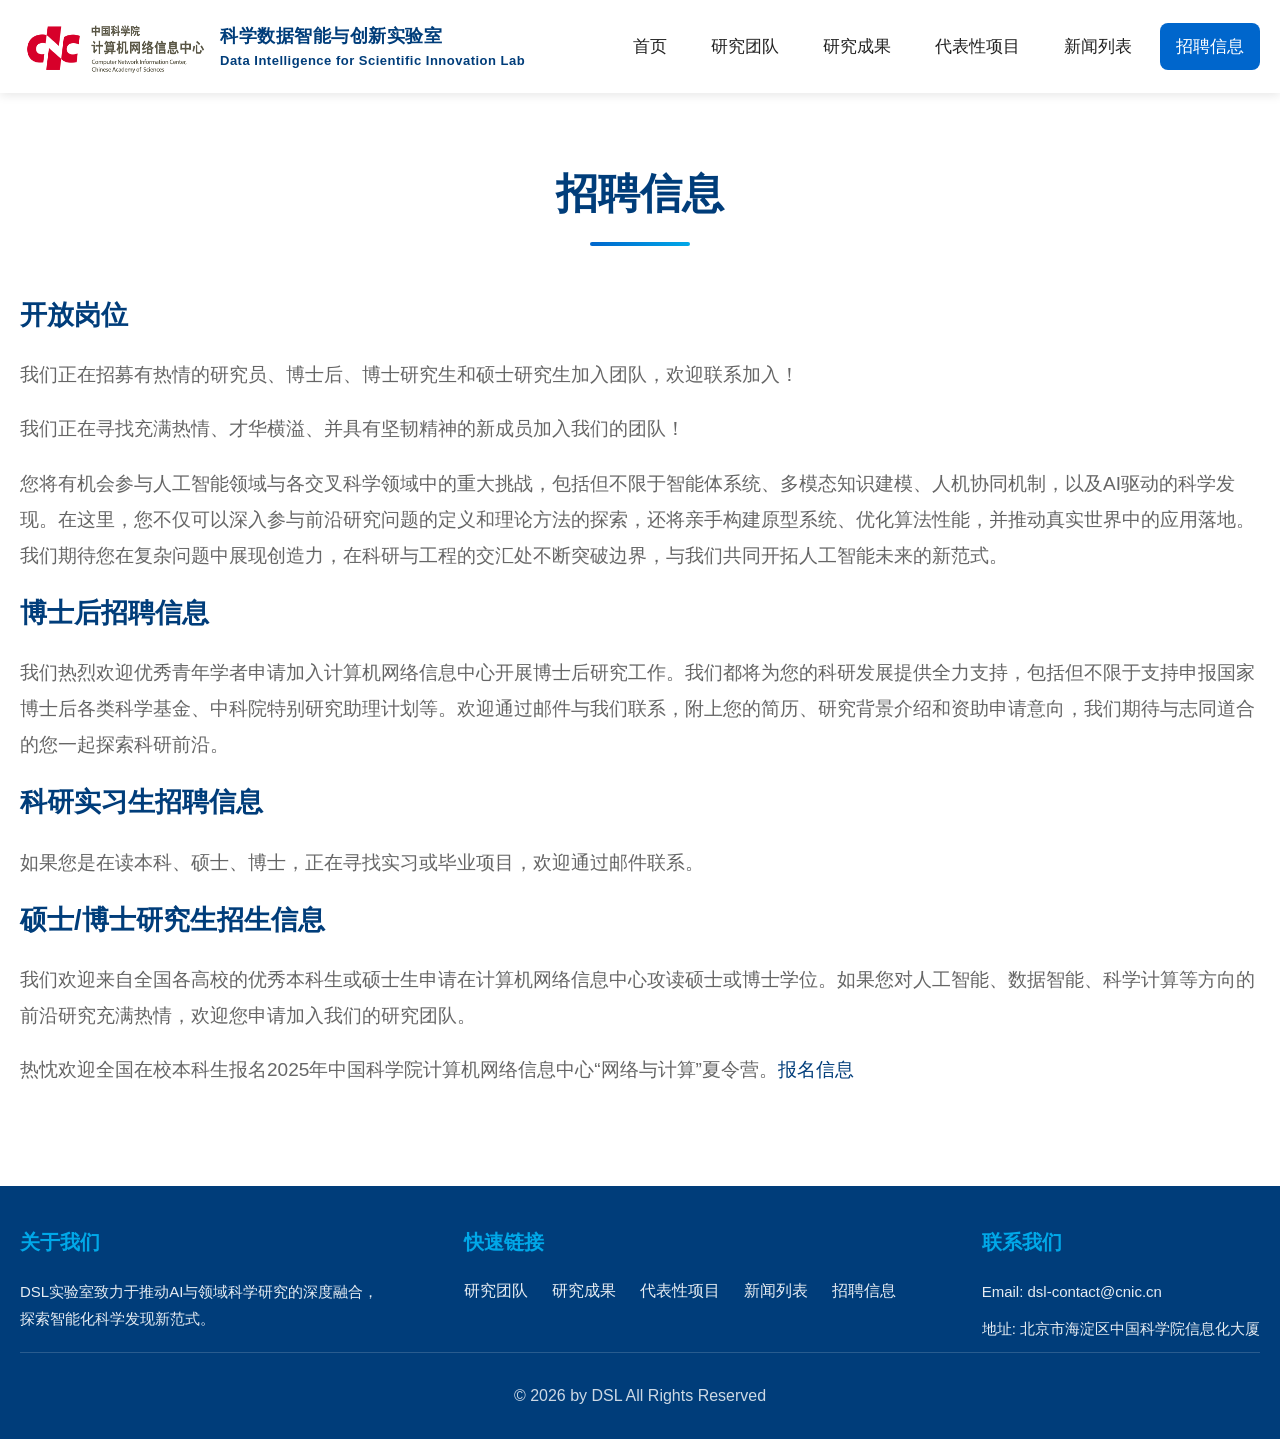
<file: jobs.html>
<!DOCTYPE html>
<html lang="zh-CN">
<head>
    <meta charset="UTF-8">
    <meta name="viewport" content="width=device-width, initial-scale=1.0">
    <title>科学数据智能与创新实验室 - 招聘信息</title>
    <link rel="stylesheet" href="main/styles.css?v=20260322">
</head>
<body>
    <nav class="navbar">
        <div class="container">
            <div class="nav-brand">
                <!-- <img src="main/CAS.jpg" alt="实验室Logo" class="logo1"> -->
                <img src="main/CNIC.png" alt="实验室Logo" class="logo">
                <div class="lab-text">
                    <span class="lab-name">科学数据智能与创新实验室</span>
                    <span class="lab-name-en"><strong>Data Intelligence for Scientific Innovation Lab</strong></span>
                </div>
            </div>
            <ul class="nav-menu">
                <li><a href="index.html">首页</a></li>
                <li><a href="team.html">研究团队</a></li>
                <li><a href="achievements.html">研究成果</a></li>
                <li><a href="projects.html">代表性项目</a></li>
                <li><a href="news.html">新闻列表</a></li>
                <li><a href="jobs.html" class="active">招聘信息</a></li>
            </ul>
            <div class="nav-toggle">
                <span></span>
                <span></span>
                <span></span>
            </div>
        </div>
    </nav>

    <section class="cooperation-section cooperation-page-section" id="jobs">
        <div class="container">
            <div class="section-header">
                <h2 class="section-title">招聘信息</h2>
                <div class="title-underline"></div>
            </div>
            <div class="cooperation-content">
                <div class="cooperation-text">
                    <h3>开放岗位</h3>
                    <p>
                        我们正在招募有热情的研究员、博士后、博士研究生和硕士研究生加入团队，欢迎联系加入！
                    </p>
                    <p>
                        我们正在寻找充满热情、才华横溢、并具有坚韧精神的新成员加入我们的团队！
                    </p>
                    <p>
                        您将有机会参与人工智能领域与各交叉科学领域中的重大挑战，包括但不限于智能体系统、多模态知识建模、人机协同机制，以及AI驱动的科学发现。在这里，您不仅可以深入参与前沿研究问题的定义和理论方法的探索，还将亲手构建原型系统、优化算法性能，并推动真实世界中的应用落地。我们期待您在复杂问题中展现创造力，在科研与工程的交汇处不断突破边界，与我们共同开拓人工智能未来的新范式。
                    </p>

                    <h3>博士后招聘信息</h3>
                    <p>我们热烈欢迎优秀青年学者申请加入计算机网络信息中心开展博士后研究工作。我们都将为您的科研发展提供全力支持，包括但不限于支持申报国家博士后各类科学基金、中科院特别研究助理计划等。欢迎通过邮件与我们联系，附上您的简历、研究背景介绍和资助申请意向，我们期待与志同道合的您一起探索科研前沿。</p>

                    <h3>科研实习生招聘信息</h3>
                    <p>如果您是在读本科、硕士、博士，正在寻找实习或毕业项目，欢迎通过邮件联系。</p>

                    <h3>硕士/博士研究生招生信息</h3>
                    <p>我们欢迎来自全国各高校的优秀本科生或硕士生申请在计算机网络信息中心攻读硕士或博士学位。如果您对人工智能、数据智能、科学计算等方向的前沿研究充满热情，欢迎您申请加入我们的研究团队。</p>
                    <p>热忱欢迎全国在校本科生报名2025年中国科学院计算机网络信息中心“网络与计算”夏令营。<a href="https://cnic.cas.cn/yjsjy/zsxx/tjms/202505/t20250530_7794688.html" target="_blank" rel="noopener noreferrer" style="text-decoration: none; color: var(--secondary-color);">报名信息</a></p>
                </div>
            </div>
        </div>
    </section>

    <footer class="footer">
        <div class="container">
            <div class="footer-content">
                <div class="footer-section">
                    <h4>关于我们</h4>
                    <p>DSL实验室致力于推动AI与领域科学研究的深度融合，<br>探索智能化科学发现新范式。</p>
                </div>
                <div class="footer-section">
                    <h4>快速链接</h4>
                    <ul>
                        <li><a href="team.html">研究团队</a></li>
                        <li><a href="achievements.html">研究成果</a></li>
                        <li><a href="projects.html">代表性项目</a></li>
                        <li><a href="news.html">新闻列表</a></li>
                        <li><a href="jobs.html">招聘信息</a></li>
                    </ul>
                </div>
                <div class="footer-section">
                    <h4>联系我们</h4>
                    <p>Email: dsl-contact@cnic.cn</p>
                    <p>地址: 北京市海淀区中国科学院信息化大厦</p>
                </div>
            </div>
            <div class="footer-bottom">
                <p>&copy; 2026 by DSL All Rights Reserved</p>
            </div>
        </div>
    </footer>

    <button class="back-to-top" id="backToTop" aria-label="回到顶部" title="回到顶部">↑</button>

    <script src="main/script.js"></script>
</body>
</html>
</file>
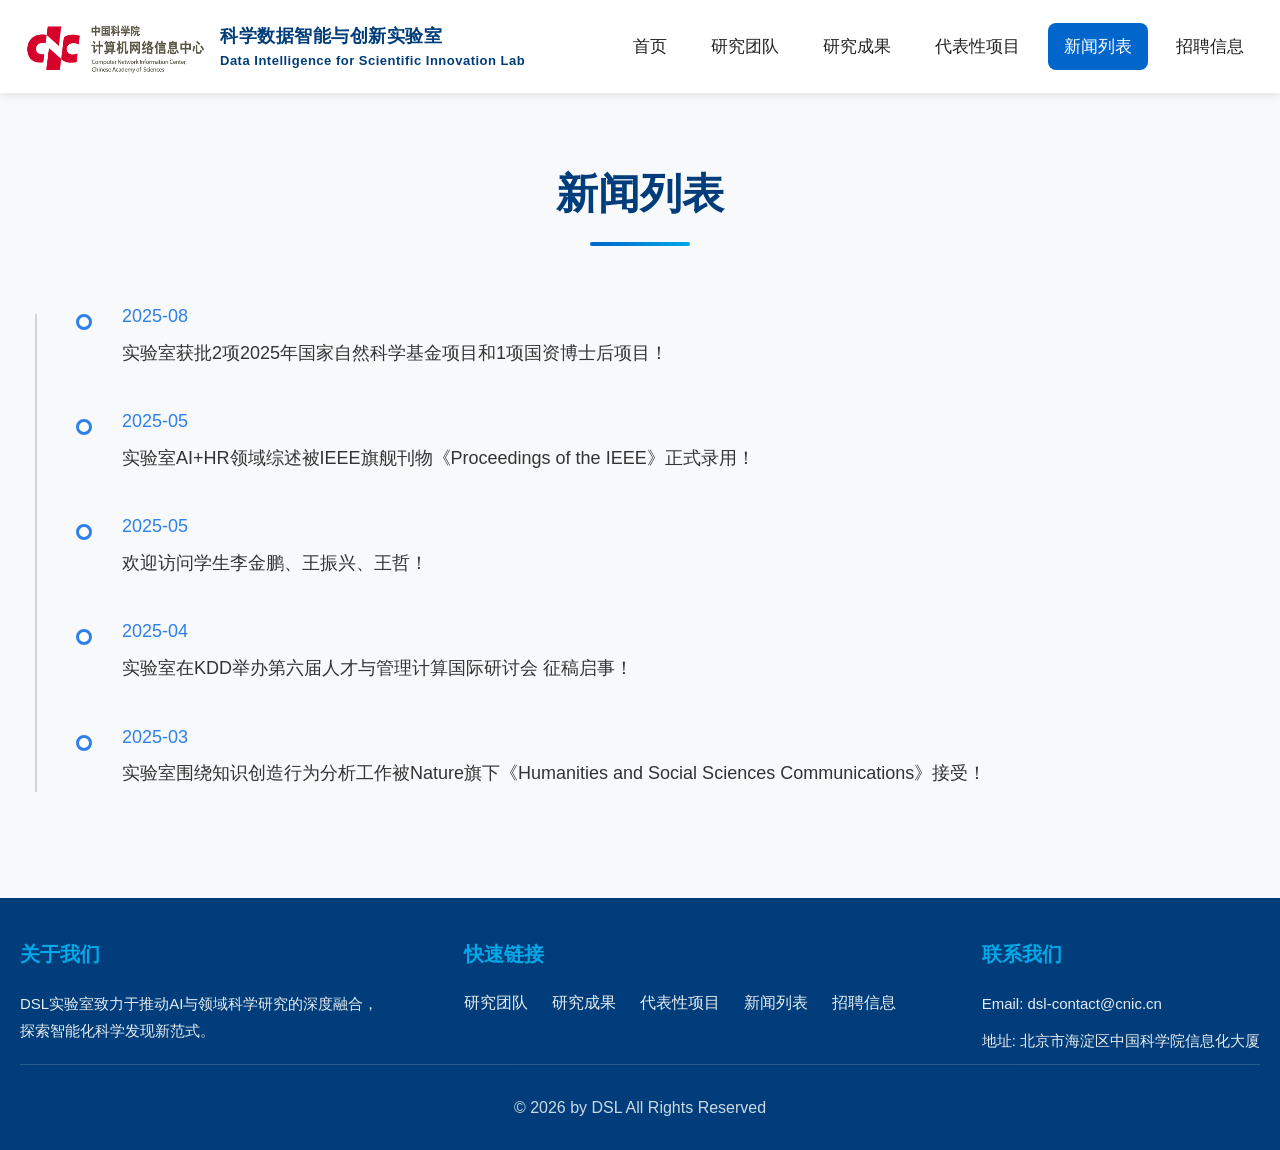
<file: news.html>
<!DOCTYPE html>
<html lang="zh-CN">
<head>
    <meta charset="UTF-8">
    <meta name="viewport" content="width=device-width, initial-scale=1.0">
    <title>科学数据智能与创新实验室 - 新闻列表</title>
    <link rel="stylesheet" href="main/styles.css?v=20260322">
</head>
<body>
    <nav class="navbar">
        <div class="container">
            <div class="nav-brand">
                <!-- <img src="main/CAS.jpg" alt="实验室Logo" class="logo1"> -->
                <img src="main/CNIC.png" alt="实验室Logo" class="logo">
                <div class="lab-text">
                    <span class="lab-name">科学数据智能与创新实验室</span>
                    <span class="lab-name-en"><strong>Data Intelligence for Scientific Innovation Lab</strong></span>
                </div>
            </div>
            <ul class="nav-menu">
                <li><a href="index.html">首页</a></li>
                <li><a href="team.html">研究团队</a></li>
                <li><a href="achievements.html">研究成果</a></li>
                <li><a href="projects.html">代表性项目</a></li>
                <li><a href="news.html" class="active">新闻列表</a></li>
                <li><a href="jobs.html">招聘信息</a></li>
            </ul>
            <div class="nav-toggle">
                <span></span>
                <span></span>
                <span></span>
            </div>
        </div>
    </nav>

    <section class="news-section news-page-section" id="news">
        <div class="container">
            <div class="section-header">
                <h2 class="section-title">新闻列表</h2>
                <div class="title-underline"></div>
            </div>
            <div class="news-page-list">
                <article class="news-page-item">
                    <div class="news-page-marker" aria-hidden="true">
                        <span class="news-page-dot"></span>
                    </div>
                    <div class="news-page-body">
                        <p class="news-page-date-text">2025-08</p>
                        <h3 class="news-page-title">
                            <!-- <a href="https://www.scihorizon.cn" target="_blank" rel="noopener noreferrer">科学地平线（SciHorizon）正式上线</a> -->
                        </h3>
                        <p class="news-page-excerpt">实验室获批2项2025年国家自然科学基金项目和1项国资博士后项目！</p>
                        <!-- <a class="news-page-link" href="https://www.scihorizon.cn" target="_blank" rel="noopener noreferrer">详情</a> -->
                    </div>
                </article>
                <article class="news-page-item">
                    <div class="news-page-marker" aria-hidden="true">
                        <span class="news-page-dot"></span>
                    </div>
                    <div class="news-page-body">
                        <p class="news-page-date-text">2025-05</p>
                        <h3 class="news-page-title">
                            <!-- <a href="https://www.scidb.cn" target="_blank" rel="noopener noreferrer">科学数据银行 AI（ScienceDB.AI）正式上线</a> -->
                        </h3>
                        <p class="news-page-excerpt">实验室AI+HR领域综述被IEEE旗舰刊物《Proceedings of the IEEE》正式录用！</p>
                        <!-- <a class="news-page-link" href="https://www.scidb.cn" target="_blank" rel="noopener noreferrer">详情</a> -->
                    </div>
                </article>
                <article class="news-page-item">
                    <div class="news-page-marker" aria-hidden="true">
                        <span class="news-page-dot"></span>
                    </div>
                    <div class="news-page-body">
                        <p class="news-page-date-text">2025-05</p>
                        <h3 class="news-page-title">
                            <!-- <a href="https://www.scimatrix.cn" target="_blank" rel="noopener noreferrer">科学幻方（SciMatrix）持续建设推进</a> -->
                        </h3>
                        <p class="news-page-excerpt">欢迎访问学生李金鹏、王振兴、王哲！</p>
                        <!-- <a class="news-page-link" href="https://www.scimatrix.cn" target="_blank" rel="noopener noreferrer">详情</a> -->
                    </div>
                </article>
                <article class="news-page-item">
                    <div class="news-page-marker" aria-hidden="true">
                        <span class="news-page-dot"></span>
                    </div>
                    <div class="news-page-body">
                        <p class="news-page-date-text">2025-04</p>
                        <h3 class="news-page-title">
                            <!-- <a href="https://xcompass.findata.cn" target="_blank" rel="noopener noreferrer">XCOMPASS 面向生命科学智能检索与知识发现</a> -->
                        </h3>
                        <p class="news-page-excerpt">实验室在KDD举办第六届人才与管理计算国际研讨会 征稿启事！</p>
                        <!-- <a class="news-page-link" href="https://xcompass.findata.cn" target="_blank" rel="noopener noreferrer">详情</a> -->
                    </div>
                </article>
                <article class="news-page-item">
                    <div class="news-page-marker" aria-hidden="true">
                        <span class="news-page-dot"></span>
                    </div>
                    <div class="news-page-body">
                        <p class="news-page-date-text">2025-03</p>
                        <h3 class="news-page-title">
                            <!-- <a href="https://xcompass.findata.cn" target="_blank" rel="noopener noreferrer">XCOMPASS 面向生命科学智能检索与知识发现</a> -->
                        </h3>
                        <p class="news-page-excerpt">实验室围绕知识创造行为分析工作被Nature旗下《Humanities and Social Sciences Communications》接受！</p>
                        <!-- <a class="news-page-link" href="https://xcompass.findata.cn" target="_blank" rel="noopener noreferrer">详情</a> -->
                    </div>
                </article>
            </div>
        </div>
    </section>

    <footer class="footer">
        <div class="container">
            <div class="footer-content">
                <div class="footer-section">
                    <h4>关于我们</h4>
                    <p>DSL实验室致力于推动AI与领域科学研究的深度融合，<br>探索智能化科学发现新范式。</p>
                </div>
                <div class="footer-section">
                    <h4>快速链接</h4>
                    <ul>
                        <li><a href="team.html">研究团队</a></li>
                        <li><a href="achievements.html">研究成果</a></li>
                        <li><a href="projects.html">代表性项目</a></li>
                        <li><a href="news.html">新闻列表</a></li>
                        <li><a href="jobs.html">招聘信息</a></li>
                    </ul>
                </div>
                <div class="footer-section">
                    <h4>联系我们</h4>
                    <p>Email: dsl-contact@cnic.cn</p>
                    <p>地址: 北京市海淀区中国科学院信息化大厦</p>
                </div>
            </div>
            <div class="footer-bottom">
                <p>&copy; 2026 by DSL All Rights Reserved</p>
            </div>
        </div>
    </footer>

    <button class="back-to-top" id="backToTop" aria-label="回到顶部" title="回到顶部">↑</button>

    <script src="main/script.js"></script>
</body>
</html>
</file>
<file: main/styles.css>
/* 全局样式 */
* {
    margin: 0;
    padding: 0;
    box-sizing: border-box;
}

:root {
    --primary-color: #0066cc;
    --secondary-color: #003d7a;
    --accent-color: #00a8e8;
    --text-dark: #222;
    --text-light: #666;
    --bg-light: #f8f9fa;
    --bg-white: #ffffff;
    --border-color: #e0e0e0;
    --shadow: 0 2px 10px rgba(0, 0, 0, 0.1);
    --shadow-hover: 0 4px 20px rgba(0, 0, 0, 0.15);
}

html {
    scroll-behavior: smooth;
}

body {
    font-family: -apple-system, BlinkMacSystemFont, "Segoe UI", "Roboto", "Helvetica Neue", Arial, "Noto Sans", sans-serif, "Apple Color Emoji", "Segoe UI Emoji", "Segoe UI Symbol", "Noto Color Emoji";
    line-height: 1.6;
    color: var(--text-dark);
    background-color: var(--bg-white);
}

.container {
    max-width: 1400px;
    margin: 0 auto;
    padding: 0 20px;
}

/* 导航栏 */
.navbar {
    position: fixed;
    top: 0;
    left: 0;
    right: 0;
    background: rgba(255, 255, 255, 0.98);
    backdrop-filter: blur(10px);
    box-shadow: var(--shadow);
    z-index: 1000;
    transition: all 0.3s ease;
}

.navbar .container {
    display: flex;
    justify-content: space-between;
    align-items: center;
    gap: 18px;
    padding: 15px 20px;
}

.nav-brand {
    display: flex;
    align-items: center;
    gap: 12px;
}

.lab-text {
    display: flex;
    flex-direction: column;
}

.lab-name-en {
    font-size: 14px;
    color: #003d7a;
    letter-spacing: 0.5px;
}

.logo1 {
    width: 65px;
    height: 65px;
    /* background: linear-gradient(135deg, var(--primary-color), var(--accent-color)); */
    border-radius: 12px;
}

.logo {
    width: 230px;
    height: 76px;
    /* background: linear-gradient(135deg, var(--primary-color), var(--accent-color)); */
    border-radius: 12px;
}

.lab-name {
    font-size: 20px;
    font-weight: 700;
    color: var(--secondary-color);
    letter-spacing: 0.5px;
}

.nav-menu {
    display: flex;
    list-style: none;
    flex: 1 1 auto;
    justify-content: flex-end;
    flex-wrap: wrap;
    column-gap: 12px;
    row-gap: 10px;
}

.nav-menu li a {
    display: block;
    padding: 11px 19px;
    color: var(--text-dark);
    text-decoration: none;
    font-weight: 500;
    font-size: 19px;
    border-radius: 8px;
    transition: all 0.3s ease;
}

.nav-menu li a:hover,
.nav-menu li a.active {
    background: var(--primary-color);
    color: white;
}

.nav-toggle {
    display: none;
    flex-direction: column;
    gap: 5px;
    cursor: pointer;
}

.nav-toggle span {
    width: 25px;
    height: 3px;
    background: var(--primary-color);
    border-radius: 3px;
    transition: all 0.3s ease;
}

@media (max-width: 1280px) {
    .navbar .container {
        gap: 14px;
    }

    .logo1 {
        width: 56px;
        height: 56px;
    }

    .logo {
        width: 188px;
        height: 63px;
    }

    .lab-name {
        font-size: 18px;
    }

    .lab-name-en {
        font-size: 13px;
    }

    .nav-menu li a {
        padding: 10px 16px;
        font-size: 17px;
    }
}

/* 响应式导航 */
@media (max-width: 768px) {
    .nav-menu {
        position: absolute;
        top: 80px;
        left: 0;
        right: 0;
        flex-direction: column;
        justify-content: flex-start;
        background: white;
        box-shadow: var(--shadow);
        padding: 20px;
        display: none;
    }

    .nav-menu.active {
        display: flex;
    }

    .nav-toggle {
        display: flex;
    }

    .news-page-section .news-page-item {
        grid-template-columns: 22px 1fr;
        gap: 14px;
    }

    .news-page-section .news-page-list {
        padding-left: 22px;
    }

    .news-page-section .news-page-list::before {
        left: 8px;
    }

    .news-page-section .news-page-dot {
        width: 16px;
        height: 16px;
        border-width: 3px;
    }

    .news-page-section .news-page-date-text {
        font-size: 18px;
    }

    .news-page-section .news-page-title {
        font-size: 22px;
    }

    .news-page-section .news-page-excerpt {
        font-size: 16px;
    }

    .projects-page-section .projects-list-grid .project-image-pair {
        grid-template-columns: 1fr;
        gap: 14px;
    }
}

/* 横幅轮播 */
.hero-section {
    position: relative;
    height: 600px;
    margin-top: 80px;
    overflow: hidden;
}

.hero-slider {
    position: relative;
    height: 100%;
}

.hero-slide {
    position: absolute;
    top: 0;
    left: 0;
    width: 100%;
    height: 100%;
    opacity: 0;
    transition: opacity 1s ease-in-out;
    /* background-image: url("building.png"); */
    background: linear-gradient(135deg, #667eea 0%, #764ba2 100%);
}

.hero-slide:nth-child(1) {
    background: linear-gradient(135deg, #0066cc 0%, #003d7a 100%);
}

.hero-slide:nth-child(2) {
    background: linear-gradient(135deg, #00a8e8 0%, #0066cc 100%);
}

.hero-slide:nth-child(3) {
    background: linear-gradient(135deg, #667eea 0%, #764ba2 100%);
}

.hero-slide.active {
    opacity: 1;
    z-index: 1;
    /* background-image: url("building.png");
    background-size: cover;
    background-position: center;
    background-repeat: no-repeat; */
}

.hero-overlay {
    position: absolute;
    top: 0;
    left: 0;
    width: 100%;
    height: 100%;
    background: rgba(0, 0, 0, 0.3);
}

.hero-content {
    position: relative;
    z-index: 2;
    height: 100%;
    display: flex;
    flex-direction: column;
    justify-content: center;
    align-items: center;
    text-align: center;
    color: white;
    padding: 0 20px;
}

.hero-title {
    font-size: 56px;
    font-weight: 700;
    margin-bottom: 20px;
    text-shadow: 2px 2px 10px rgba(0, 0, 0, 0.3);
}

.hero-subtitle {
    font-size: 22px;
    margin-bottom: 40px;
    opacity: 0.95;
    /* color: #ffffff;
    text-shadow:
        0 0 6px rgba(255,255,255,0.4),
        0 4px 12px rgba(0,0,0,0.6); */
}

.hero-btn {
    display: inline-block;
    padding: 15px 40px;
    background: white;
    color: var(--primary-color);
    text-decoration: none;
    border-radius: 50px;
    font-weight: 600;
    font-size: 18px;
    transition: all 0.3s ease;
    box-shadow: 0 4px 15px rgba(0, 0, 0, 0.2);
}

.hero-btn:hover {
    transform: translateY(-3px);
    box-shadow: 0 6px 25px rgba(0, 0, 0, 0.3);
}

.achievements-more {
    text-align: center;
}

.container_more {
    text-align: center;
}

.hero-btn1 {
    display: inline-block;
    padding: 15px 40px;
    background: white;
    color: var(--primary-color);
    text-decoration: none;
    border-radius: 50px;
    font-weight: 600;
    font-size: 18px;
    transition: all 0.3s ease;
    box-shadow: 0 4px 15px rgba(0, 0, 0, 0.2);
}

/* 动画效果 */
.animate-fade-in {
    animation: fadeIn 1s ease-out;
}

.animate-fade-in-delay {
    animation: fadeIn 1s ease-out 0.3s both;
}

.animate-fade-in-delay-2 {
    animation: fadeIn 1s ease-out 0.6s both;
}

@keyframes fadeIn {
    from {
        opacity: 0;
        transform: translateY(30px);
    }
    to {
        opacity: 1;
        transform: translateY(0);
    }
}

/* 轮播控制按钮 */
.slider-controls {
    position: absolute;
    top: 50%;
    left: 0;
    right: 0;
    transform: translateY(-50%);
    display: flex;
    justify-content: space-between;
    padding: 0 30px;
    z-index: 3;
}

.slider-prev,
.slider-next {
    background: rgba(255, 255, 255, 0.3);
    border: none;
    color: white;
    font-size: 40px;
    width: 50px;
    height: 50px;
    border-radius: 50%;
    cursor: pointer;
    transition: all 0.3s ease;
}

.slider-prev:hover,
.slider-next:hover {
    background: rgba(255, 255, 255, 0.5);
}

.slider-indicators {
    position: absolute;
    bottom: 30px;
    left: 50%;
    transform: translateX(-50%);
    display: flex;
    gap: 12px;
    z-index: 3;
}

.indicator {
    width: 12px;
    height: 12px;
    background: rgba(255, 255, 255, 0.5);
    border-radius: 50%;
    cursor: pointer;
    transition: all 0.3s ease;
}

.indicator.active {
    background: white;
    width: 30px;
    border-radius: 6px;
}

/* 通用section样式 */
section {
    padding: 80px 0;
}

.section-header {
    text-align: center;
    margin-bottom: 60px;
}

.section-title {
    font-size: 42px;
    font-weight: 700;
    color: var(--secondary-color);
    margin-bottom: 15px;
}

.title-underline {
    width: 100px;
    height: 4px;
    background: linear-gradient(90deg, var(--primary-color), var(--accent-color));
    margin: 0 auto 20px;
    border-radius: 2px;
}

.section-subtitle {
    font-size: 18px;
    color: var(--text-light);
}

/* 实验室简介上方图片滑动区 */
.intro-slider-section {
    padding: 18px 0 18px;
    background: #f7f9fc;
}

.intro-slider {
    overflow: hidden;
    width: 99%;
    margin: 0 auto;
    border-radius: 16px;
    box-shadow: 0 10px 26px rgba(17, 42, 76, 0.1);
}

.intro-slider-track {
    display: flex;
    gap: 14px;
    align-items: stretch;
    width: max-content;
    animation: intro-slider-scroll 30s linear infinite;
}

.intro-slider:hover .intro-slider-track {
    animation-play-state: paused;
}

.intro-slide-image {
    flex: 0 0 clamp(340px, 44vw, 560px);
    width: clamp(340px, 44vw, 560px);
    height: clamp(250px, 31vw, 400px);
    object-fit: cover;
    object-position: center;
    display: block;
}

.intro-slide-image--pic2 {
    object-position: 36% 20%;
}

@keyframes intro-slider-scroll {
    0% {
        transform: translateX(0);
    }
    100% {
        transform: translateX(-50%);
    }
}

/* 实验室简介 */
.intro-section {
    background: var(--bg-light);
}

.intro-text {
    max-width: 900px;
    margin: 0 auto;
}

.intro-text p.intro-lead {
    font-size: 18px;
    line-height: 1.8;
    color: var(--text-dark);
    margin-bottom: 25px;
    font-weight: 500;
}

/* 后续添加 */
.intro-text p.intro-justify {
    font-size: 18px;
    line-height: 1.9;
    text-align: justify;
    text-justify: inter-ideograph;
}

.intro-text p.intro-justify {
    font-size: 18px;
    line-height: 1.9;
    text-align: justify;
    text-justify: inter-ideograph;
}

.dot {
    display: inline-block;
    width: 8px;           /* 圆点直径 */
    height: 8px;
    background-color: #333;
    border-radius: 50%;
    margin-right: 9px;
    vertical-align: middle;
}

.hang-item {
    display: inline-block;
    padding-left: 20px;     /* 悬挂宽度 */
    text-indent: -20px;    /* 悬挂缩进关键 */
    line-height: 1.8;
}

/* 结束 */

.intro-text p {
    font-size: 18px;
    color: var(--text-light);
    margin-bottom: 40px;
    line-height: 1.8;
}

.intro-stats {
    display: grid;
    grid-template-columns: repeat(auto-fit, minmax(200px, 1fr));
    gap: 30px;
    margin-top: 50px;
}

.stat-item {
    text-align: center;
    padding: 30px;
    background: white;
    border-radius: 15px;
    box-shadow: var(--shadow);
    transition: all 0.3s ease;
}

.stat-item:hover {
    transform: translateY(-5px);
    box-shadow: var(--shadow-hover);
}

.stat-number {
    font-size: 48px;
    font-weight: 700;
    color: var(--primary-color);
    margin-bottom: 10px;
}

.stat-label {
    font-size: 16px;
    color: var(--text-light);
}

/* 研究方向 */
.research-grid {
    display: grid;
    grid-template-columns: repeat(auto-fit, minmax(350px, 1fr));
    gap: 30px;
}

.research-card {
    background: white;
    border-radius: 20px;
    padding: 40px;
    box-shadow: var(--shadow);
    transition: all 0.3s ease;
    border: 2px solid transparent;
}

.research-card:hover {
    transform: translateY(-10px);
    box-shadow: var(--shadow-hover);
    border-color: var(--accent-color);
}

.card-icon {
    font-size: 60px;
    margin-bottom: 20px;
}

.card-title {
    font-size: 24px;
    font-weight: 700;
    color: var(--secondary-color);
    margin-bottom: 15px;
}

.card-description {
    font-size: 16px;
    color: var(--text-light);
    line-height: 1.8;
    margin-bottom: 20px;
}

.card-points {
    list-style: none;
}

.card-points li {
    padding: 8px 0;
    padding-left: 25px;
    position: relative;
    color: var(--text-light);
    font-size: 15px;
}

.card-points li::before {
    content: "▸";
    position: absolute;
    left: 0;
    color: var(--primary-color);
    font-weight: bold;
}

/* 团队介绍 */
.team-section {
    background: var(--bg-light);
}

.team-page-section {
    margin-top: 80px;
    padding-top: 80px;
}

.cooperation-page-section {
    margin-top: 80px;
    padding-top: 80px;
}

.cooperation-page-section .cooperation-text h3 {
    font-size: 27px;
}

.cooperation-page-section .cooperation-text > p {
    font-size: 19px;
    line-height: 1.9;
}

.cooperation-page-section .section-header {
    margin-bottom: 48px;
}

.news-page-section {
    margin-top: 80px;
    padding-top: 80px;
}

.team-subsection-header {
    margin-top: 80px;
}

.team-grid {
    display: grid;
    grid-template-columns: repeat(auto-fit, minmax(250px, 1fr));
    gap: 40px;
}

.team-member {
    background: white;
    border-radius: 20px;
    padding: 30px;
    text-align: center;
    box-shadow: var(--shadow);
    transition: all 0.3s ease;
}

.team-member:hover {
    transform: translateY(-10px);
    box-shadow: var(--shadow-hover);
}

.member-photo {
    width: 150px;
    height: 150px;
    margin: 0 auto 20px;
    border-radius: 80%;
    overflow: hidden;
    background: linear-gradient(135deg, var(--primary-color), var(--accent-color));
    display: flex;
    align-items: center;
    justify-content: center;
    font-size: 60px;
    color: white;
}

.member-photo img {
    width: 100%;
    height: 100%;
    object-fit: cover;
    object-position: center 30%;
}

.member-name {
    font-size: 22px;
    font-weight: 700;
    color: var(--secondary-color);
    margin-bottom: 11px;
    white-space: nowrap;
}

.member-one {
    font-size: 22px;
    font-weight: 700;
    color: var(--secondary-color);
    margin-bottom: 18px;
}

.member-title {
    font-size: 16px;
    color: var(--primary-color);
    margin-bottom: 12px;
}

.member-bio {
    font-size: 14px;
    text-align: center;
    color: var(--text-light);
    line-height: 1.6;
}

/* 研究成果 */
.achievements-tabs {
    display: flex;
    justify-content: center;
    gap: 15px;
    margin-bottom: 40px;
    flex-wrap: wrap;
}

.tab-btn {
    padding: 12px 30px;
    background: white;
    border: 2px solid var(--border-color);
    border-radius: 50px;
    font-size: 16px;
    font-weight: 600;
    cursor: pointer;
    transition: all 0.3s ease;
    color: var(--text-dark);
}

.tab-btn:hover {
    border-color: var(--primary-color);
    color: var(--primary-color);
}

.tab-btn.active {
    background: var(--primary-color);
    border-color: var(--primary-color);
    color: white;
}

.tab-content {
    display: none;
}

.tab-content.active {
    display: block;
}

.achievement-list {
    max-width: 900px;
    margin: 0 auto;
}

.achievement-item {
    display: flex;
    gap: 30px;
    padding: 30px;
    background: white;
    border-radius: 15px;
    margin-bottom: 20px;
    box-shadow: var(--shadow);
    transition: all 0.3s ease;
    border-left: 4px solid var(--primary-color);
}

.achievement-item:hover {
    transform: translateX(10px);
    box-shadow: var(--shadow-hover);
}

.achievement-year {
    font-size: 20px;
    font-weight: 700;
    color: var(--primary-color);
    min-width: 80px;
}

.achievement-details h4 {
    font-size: 20px;
    color: var(--secondary-color);
    margin-bottom: 10px;
}

.achievement-authors {
    font-size: 15px;
    color: var(--text-light);
    margin-bottom: 5px;
}

.achievement-venue {
    font-size: 15px;
    color: var(--text-light);
    margin-bottom: 10px;
}

.achievement-tag {
    display: inline-block;
    padding: 5px 15px;
    background: var(--bg-light);
    color: var(--primary-color);
    border-radius: 20px;
    font-size: 13px;
    font-weight: 600;
}

/* 代表性项目 */
.news-section {
    background: var(--bg-light);
}

.projects-page-section {
    margin-top: 80px;
    padding-top: 80px;
}

.news-page-section .news-page-list {
    display: flex;
    flex-direction: column;
    gap: 14px;
    max-width: 1280px;
    margin: 0 auto;
    position: relative;
    padding-left: 56px;
}

.news-page-section .news-page-list::before {
    content: "";
    position: absolute;
    top: 8px;
    bottom: 26px;
    left: 15px;
    width: 2px;
    background: #cfd6df;
}

.news-page-section .news-page-item {
    display: grid;
    grid-template-columns: 28px 1fr;
    gap: 18px;
    align-items: start;
    position: relative;
}

.news-page-section .news-page-marker {
    display: flex;
    align-items: center;
    justify-content: flex-start;
    padding-top: 8px;
    position: relative;
    z-index: 2;
}

.news-page-section .news-page-dot {
    width: 16px;
    height: 16px;
    border-radius: 50%;
    border: 3px solid #2f80ed;
    background: white;
    display: block;
}

.news-page-section .news-page-body {
    padding-bottom: 16px;
}

.news-page-section .news-page-date-text {
    margin-bottom: 8px;
    color: #2f80ed;
    font-size: 18px;
    font-weight: 500;
    line-height: 1.2;
}

.news-page-section .news-page-title {
    margin-bottom: 10px;
    font-size: 24px;
    line-height: 1.32;
}

.news-page-section .news-page-title a {
    color: #1f1f1f;
    text-decoration: none;
}

.news-page-section .news-page-title a:hover {
    color: #2f80ed;
}

.news-page-section .news-page-excerpt {
    font-size: 18px;
    line-height: 1.75;
    color: #333;
    margin-bottom: 12px;
}

.news-page-section .news-page-link {
    color: #2f80ed;
    font-size: 18px;
    font-weight: 500;
    text-decoration: none;
}

.news-page-section .news-page-link:hover {
    text-decoration: underline;
}

.news-grid {
    display: grid;
    grid-template-columns: repeat(auto-fit, minmax(600px, 2fr));
    gap: 30px;
}

.projects-page-section .projects-list-grid {
    grid-template-columns: 1fr;
}

.projects-page-section .news-img1,
.projects-page-section .news-img2 {
    max-width: 560px;
    height: 350px;
    margin-left: auto;
    margin-right: auto;
}

.projects-page-section .news-img3 {
    max-width: 560px;
    height: 330px;
    margin-left: auto;
    margin-right: auto;
}

.projects-page-section .projects-list-grid .project-image-pair {
    display: grid;
    grid-template-columns: repeat(2, minmax(0, 1fr));
    gap: 40px;
    align-items: start;
}

.projects-page-section .projects-list-grid .project-image-pair img {
    width: 100%;
    max-width: none;
    margin: 0;
}

.news-card {
    background: white;
    border-radius: 20px;
    overflow: hidden;
    box-shadow: var(--shadow);
    transition: all 0.3s ease;
    display: flex;
}

.news-card:hover {
    transform: translateY(-10px);
    box-shadow: var(--shadow-hover);
}

/* .news-image {
    position: relative;
    height: 220px;
    background: linear-gradient(135deg, var(--primary-color), var(--accent-color));
    overflow: hidden;
} */
.news-img1 {
    width: 100%;
    height: 320px;          /* 可按需要改 */
    object-fit: cover;     /* 防止图片变形 */
    display: block;
    margin-top: auto;
}

.news-img2 {
    width: 100%;
    height: 320px;          /* 与 news-img1 保持一致 */
    object-fit: cover;     /* 防止图片变形 */
    display: block;
    margin-top: auto;
}

.news-img3 {
    width: 100%;
    height: 275px;          /* 可按需要改 */
    object-fit: cover;     /* 防止图片变形 */
    display: block;
    margin-top: auto;
}

.news-image img {
    width: 120%;
    height: 110%;
    object-fit: cover;
}

.news-date {
    position: absolute;
    top: 15px;
    right: 15px;
    background: rgba(255, 255, 255, 0.95);
    padding: 8px 15px;
    border-radius: 20px;
    font-size: 14px;
    font-weight: 600;
    color: var(--primary-color);
}

.news-content {
    padding: 25px;
    display: flex;
    flex-direction: column;
    width: 100%;
}

.news-title {
    font-size: 25px;
    font-weight: 700;
    color: var(--secondary-color);
    margin-bottom: 15px;
    line-height: 1.4;
}

.news-excerpt {
    font-size: 18px;
    color: var(--text-light);
    line-height: 1.7;
    margin-bottom: 15px;
    text-align: justify;
    text-justify: inter-ideograph;
}

.news-link {
    color: var(--primary-color);
    text-decoration: none;
    font-weight: 600;
    font-size: 15px;
    transition: all 0.3s ease;
}

.news-link:hover {
    color: var(--accent-color);
}

/* 合作交流 */
.cooperation-content {
    display: grid;
    grid-template-columns: 1fr;
    gap: 50px;
}

/* .cooperation-content p.intro-lead {
    font-size: 18px;
    line-height: 1.8;
    color: var(--text-dark);
    margin-bottom: 25px;
    font-weight: 500;
} */


.cooperation-text h3 {
    font-size: 25px;
    color: var(--secondary-color);
    margin-bottom: 20px;
}

.cooperation-text > p {
    font-size: 18px;
    color: var(--text-light);
    line-height: 1.8;
    margin-bottom: 18px;
}

.cooperation-types {
    display: flex;
    flex-direction: column;
    gap: 20px;
}

.coop-type {
    padding: 25px;
    background: var(--bg-light);
    border-radius: 15px;
    border-left: 4px solid var(--primary-color);
}

.coop-type h4 {
    font-size: 20px;
    color: var(--secondary-color);
    margin-bottom: 10px;
}

.coop-type p {
    font-size: 15px;
    color: var(--text-light);
    line-height: 1.6;
}

.cooperation-partners h3 {
    font-size: 28px;
    color: var(--secondary-color);
    margin-bottom: 30px;
}

.partners-grid {
    display: grid;
    grid-template-columns: repeat(2, 1fr);
    gap: 20px;
}

.partner-logo {
    display: flex;
    align-items: center;
    justify-content: center;
    height: 100px;
    background: white;
    border-radius: 15px;
    box-shadow: var(--shadow);
    font-weight: 700;
    font-size: 18px;
    color: var(--primary-color);
    transition: all 0.3s ease;
}

.partner-logo:hover {
    transform: scale(1.05);
    box-shadow: var(--shadow-hover);
}

/* 页脚 */
.footer {
    background: var(--secondary-color);
    color: white;
    padding: 40px 0 30px;
}

.footer-content {
    display: flex;
    justify-content: space-between;
    align-items: flex-start;
    gap: 60px;
    margin-bottom: 0;
}

.footer-section:first-child {
    text-align: left;
}

.footer-section:last-child {
    text-align: left;
}



/* .footer-content {
    display: grid;
    grid-template-columns: repeat(auto-fit, minmax(100px, 1fr));
    gap: 50px;
    margin-bottom: 20px;
    justify-content: space-around;
} */

.footer-section h4 {
    font-size: 20px;
    margin-bottom: 20px;
    color: var(--accent-color);
}

.footer-section p {
    font-size: 15px;
    line-height: 1.8;
    opacity: 0.9;
    margin-bottom: 10px;
}

.footer-section ul {
    list-style: none;
    display: flex;
    flex-wrap: wrap;
    gap: 10px 24px;
}

.footer-section ul li {
    margin-bottom: 0;
}

.footer-section ul li a {
    color: white;
    text-decoration: none;
    opacity: 0.9;
    transition: all 0.3s ease;
}

.footer-section ul li a:hover {
    opacity: 1;
    color: var(--accent-color);
}

.social-links {
    display: flex;
    gap: 15px;
}

.social-icon {
    display: inline-block;
    padding: 10px 20px;
    background: rgba(255, 255, 255, 0.1);
    border-radius: 8px;
    color: white;
    text-decoration: none;
    transition: all 0.3s ease;
}

.social-icon:hover {
    background: var(--accent-color);
    transform: translateY(-3px);
}

.footer-bottom {
    padding-top: 30px;
    border-top: 1px solid rgba(255, 255, 255, 0.2);
    text-align: center;
    opacity: 0.8;
}

/* 回到顶部按钮 */
.back-to-top {
    position: fixed;
    bottom: 30px;
    right: 30px;
    width: 50px;
    height: 50px;
    background: var(--primary-color);
    color: white;
    border: none;
    border-radius: 50%;
    font-size: 24px;
    cursor: pointer;
    box-shadow: var(--shadow-hover);
    opacity: 0;
    visibility: hidden;
    transition: all 0.3s ease;
    z-index: 999;
}

.back-to-top.visible {
    opacity: 1;
    visibility: visible;
}

.back-to-top:hover {
    background: var(--accent-color);
    transform: translateY(-5px);
}

/* 响应式设计 */
@media (max-width: 1024px) {
    .hero-title {
        font-size: 42px;
    }

    .hero-subtitle {
        font-size: 20px;
    }

    .cooperation-content {
        grid-template-columns: 1fr;
    }
}

@media (max-width: 768px) {
    .hero-section {
        height: 500px;
    }

    .hero-title {
        font-size: 32px;
    }

    .hero-subtitle {
        font-size: 18px;
    }

    .section-title {
        font-size: 32px;
    }

    .intro-slider {
        width: calc(100% - 24px);
        margin: 0 auto;
    }

    .intro-slide-image {
        flex-basis: clamp(280px, 84vw, 400px);
        width: clamp(280px, 84vw, 400px);
        height: clamp(200px, 56vw, 290px);
    }

    .research-grid,
    .team-grid,
    .news-grid {
        grid-template-columns: 1fr;
    }

    .achievement-item {
        flex-direction: column;
        gap: 15px;
    }

    .partners-grid {
        grid-template-columns: 1fr;
    }
}

@media (max-width: 480px) {
    .lab-name {
        font-size: 16px;
    }

    .hero-title {
        font-size: 26px;
    }

    .hero-subtitle {
        font-size: 16px;
    }

    .section-title {
        font-size: 28px;
    }

    .stat-number {
        font-size: 36px;
    }
}


/* ################################ */
/* Tabs bar */
.achievements-sections {
  padding-top: 130px;   /* 原来可能是 40px，可以加大 */
}


.subtabs{
  display:flex;
  gap:22px;
  padding: 8px 0 14px;
  border-bottom: 1px solid #e5e7eb;
  margin-bottom: 18px;
  flex-wrap: wrap;
}
.subtabs .tab{
  border:none;
  background:transparent;
  padding: 10px 4px;
  font-size: 16px;
  color:#374151;
  cursor:pointer;
  position:relative;
}
.subtabs .tab.active{
  color:#2563eb;
  font-weight:700;
}
.subtabs .tab.active::after{
  content:"";
  position:absolute;
  left:0; right:0; bottom:-14px;
  height:2px;
  background:#2563eb;
}

/* Header row */
.list-header{
  display:flex;
  justify-content:space-between;
  align-items:center;
  padding: 10px 20px;
  background:#f9fafb;
  border:1px solid #eef2f7;
  border-radius:10px;
  margin-bottom: 8px;
}
.list-header .h-left{font-weight:700; color:#111827;}
.list-header .h-right{font-weight:700; color:#111827;}

/* List items (like screenshot) */
.tab-panel{display:none;}
.tab-panel.active{display:block;}

.list-item{
  display:flex;
  justify-content:space-between;
  gap:16px;
  padding: 16px 20px;
  border-bottom: 1px solid #eef2f7;
}
.item-main{flex: 1 1 auto; min-width: 0;}
.authors{
  color:#374151;
  font-size:13px;
  line-height:1.5;
  margin-bottom:6px;
  word-break: break-word;
}
.title{
  color:#111827;
  font-weight:800;
  font-size:15px;
  line-height:1.5;
  margin-bottom:6px;
}
.meta{
  color:#6b7280;
  font-size:13px;
}

.h-right,
.item-actions{
  flex: 0 0 auto;
  display:flex;
  align-items:center;
  gap:10px;
  /* padding-right: 50px; */
  margin-right: 50px; 
  white-space:nowrap;
}
.action{
  text-decoration:none;
  font-size:14px;
  font-weight:700;
  color:#2563eb;
}
.action.download{color:#2563eb;}
/* .action.detail{color:#2563eb;} */
.action.detail{
  display: block;
  color:#040404;
  margin-top: 5px;
  transform: translateX(25px);}

.action:hover{text-decoration:underline;}


.tab-panel {
  display: none;
}

.tab-panel.active {
  display: block;
}

/* ############# */
.item-actions {
  display: flex;
  align-items: center;
  gap: 7px;
  white-space: nowrap;
}

.divider {
  color: #48494a;   /* 淡灰色 */
  font-size: 15px;
}

.action.download {
  color: #2563eb;
  font-weight: 500;
  text-decoration: none;
}

.action.download:hover {
  text-decoration: underline;
}


.list-header {
  position: relative;
}

.h-right {
  position: relative;
  padding-left: 20px;   /* 给竖线留空间 */
}

/* 竖线 */
.h-right::before {
  content: "";
  position: absolute;
  left: 0;
  top: 50%;
  transform: translateY(-50%);
  width: 1px;
  height: 16px;
  background-color: #cacbcd;  /* 淡灰色 */
}



/* ##############team */

.team-title {
  text-align: center;      /* 水平居中 */
  font-size: 36px;
  font-weight: 800;
  margin: 80px 0 50px;     /* 👈 上下间距 */
  color: #111;
}

.team-section {
  padding: 80px 0 80px;   /* 👈 上下留白更大 */
}

.team-photo {
    width: 100%;
    max-width: 200px;
    aspect-ratio: 3/4;
    object-fit: cover;
    display: block;
    margin: 0 auto 10px;
}

.team-card {
    text-align: center;   /* 👈 关键：让文字居中 */
}

.team-name {
    font-size: 22px;     /* 👈 调大字体 */
    font-weight: 900;    /* 更粗 */
    color: #222;         /* 深一点更醒目 */
    margin-bottom: 10px;
}

.authors,
.title {
  word-wrap: break-word;
  word-break: break-word;
  white-space: normal;
}

.item-main {
  max-width: 800px;
}

.title {
  font-weight: bold;
  margin-top: 5px;
}
</file>
